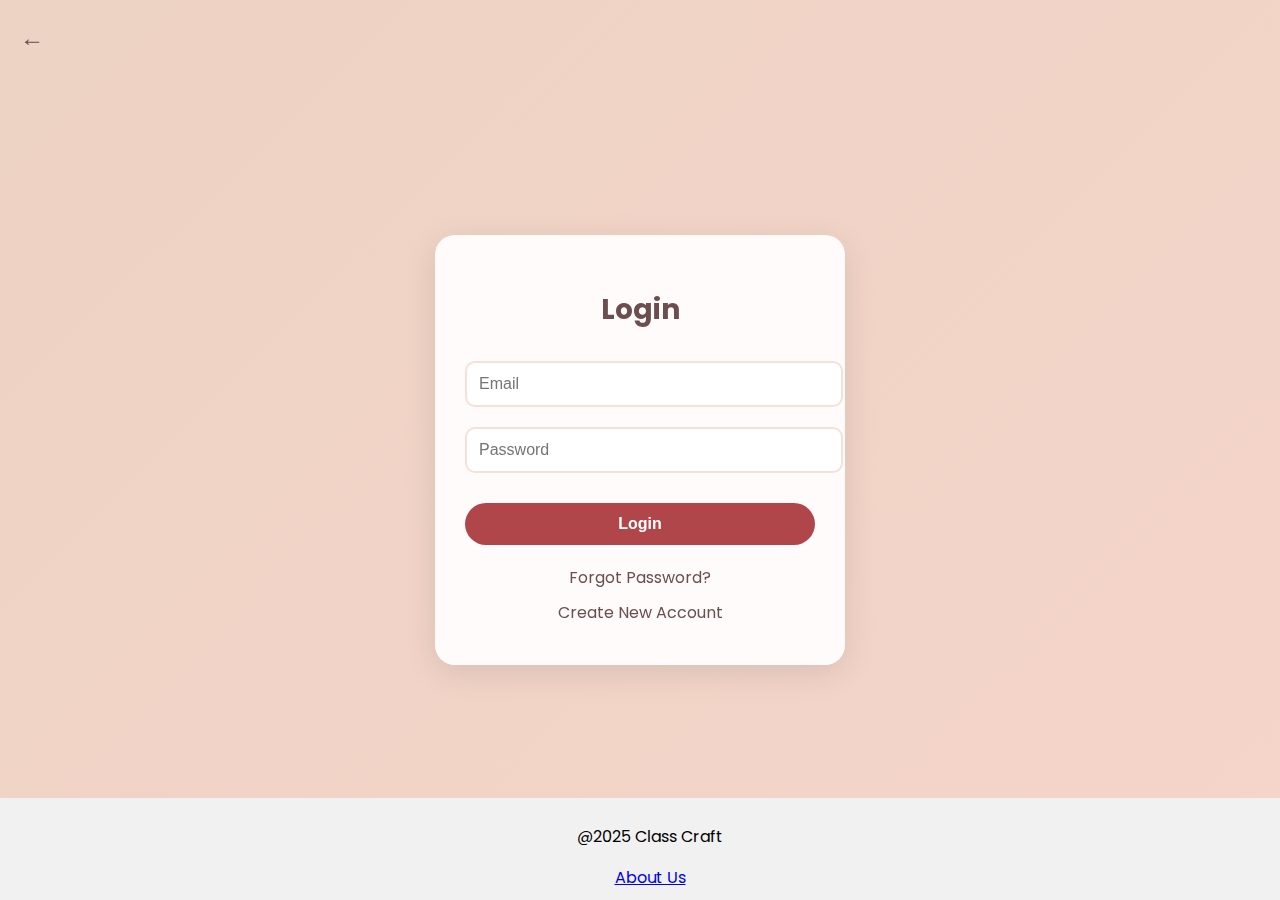
<file: index3.html>
<!DOCTYPE html>
<html lang="en">
<head>
    <link rel="icon" type="image/png" href="Logo.png">
    <meta charset="UTF-8">
    <meta name="viewport" content="width=device-width, initial-scale=1.0">
    <title>Login Page</title>
    <link href="https://fonts.googleapis.com/css2?family=Poppins:wght@300;400;500;600;700&display=swap" rel="stylesheet">
    <link rel="stylesheet" href="styles3.css">
</head>
<body>
    <a href="index.html" class="back-button">←</a>
    <main>
        <div class="login-container">
        <h2>Login</h2>
        <input type="email" id="login-email" placeholder="Email" required>
        <input type="password" id="login-password" placeholder="Password" required>
        <button onclick="login()">Login</button>
        <p id="error-message" style="color: red;"></p>
        <div class="links">
            <a href="index6.html">Forgot Password?</a>
            <a href="index5.html">Create New Account</a>
        </div>
        </div>
    </main>

    <script src="script3.js"></script>
    <footer>
        <p>@2025 Class Craft</p>
        <div class="footer-links">
            <a href="about.html" class="about-link">About Us</a>
        </div>
    </footer>
</body>
</html>
</file>
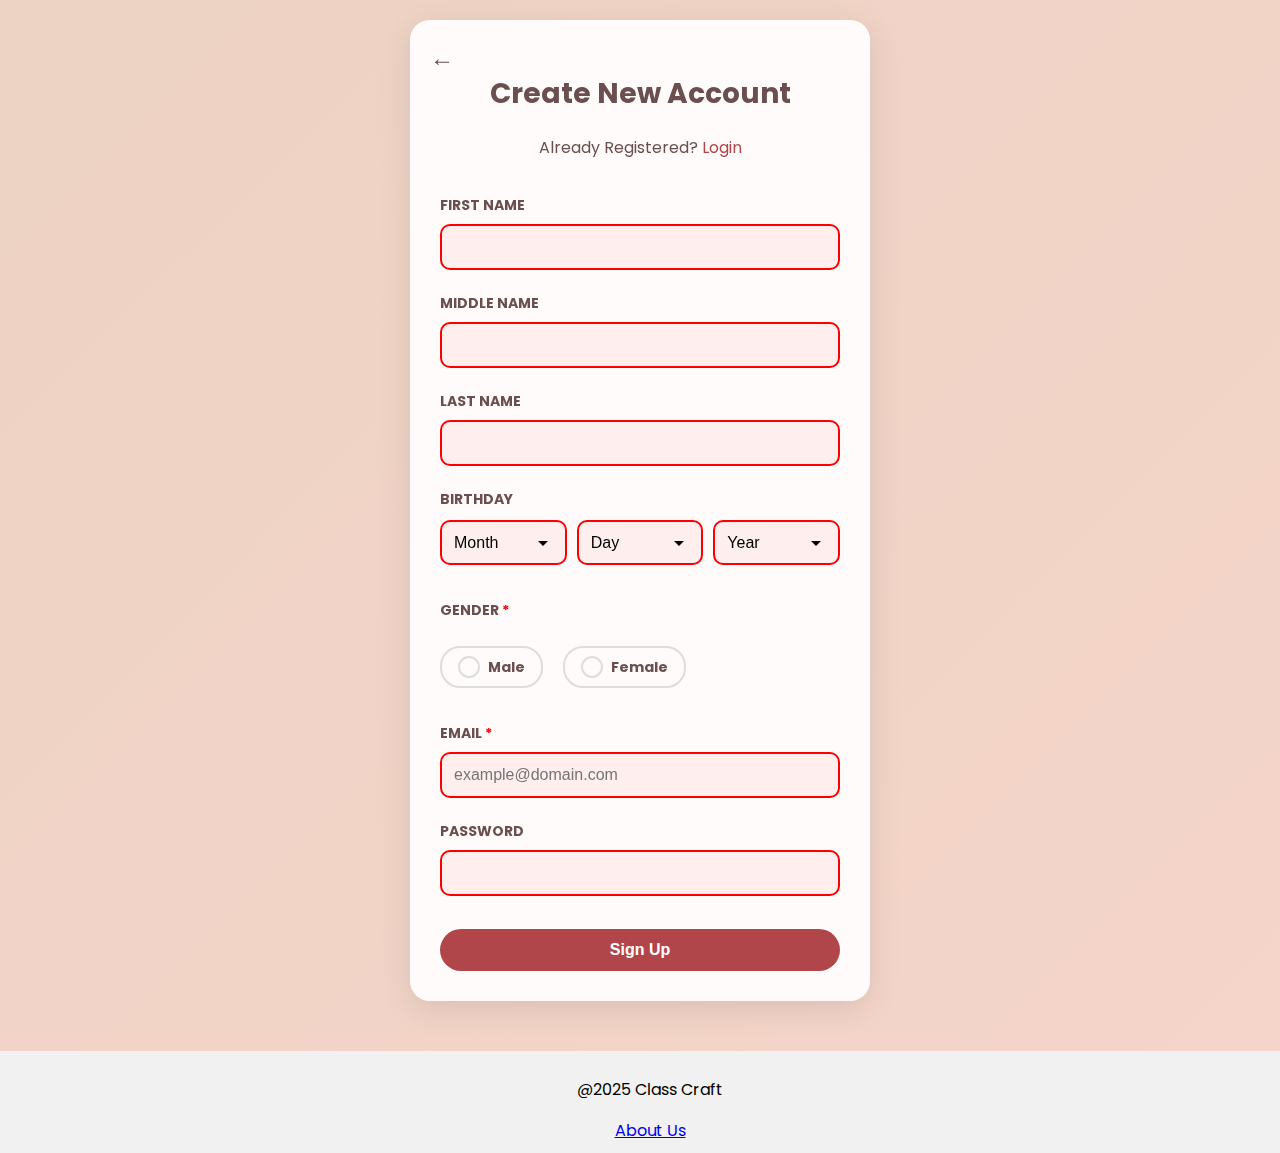
<file: index5.html>
<!DOCTYPE html>
<html lang="en">
<head>
    <link rel="icon" type="image/png" href="Logo.png">
    <meta charset="UTF-8">
    <meta name="viewport" content="width=device-width, initial-scale=1.0">
    <title>Create New Account</title>
    <link href="https://fonts.googleapis.com/css2?family=Poppins:wght@300;400;500;600;700&display=swap" rel="stylesheet">
    <link rel="stylesheet" href="styles5.css">
</head>
<body>
    <main>
    <div class="container">
        <a href="index3.html" class="back-button">←</a>
        <h2>Create New Account</h2>
        <p class="login-text">Already Registered? <a href="index3.html">Login</a></p>
        <form id="signup-form">
            <label for="firstName">FIRST NAME</label>
            <input type="text" id="firstName" required>

            <label for="middleName">MIDDLE NAME</label>
            <input type="text" id="middleName" required>

            <label for="lastName">LAST NAME</label>
            <input type="text" id="lastName" required>

            <label>BIRTHDAY</label>
            <div class="birthday-inputs">
                <select id="birthMonth" required>
                    <option value="">Month</option>
                    <option value="1">January</option>
                    <option value="2">February</option>
                    <option value="3">March</option>
                    <option value="4">April</option>
                    <option value="5">May</option>
                    <option value="6">June</option>
                    <option value="7">July</option>
                    <option value="8">August</option>
                    <option value="9">September</option>
                    <option value="10">October</option>
                    <option value="11">November</option>
                    <option value="12">December</option>
                </select>
                <select id="birthDay" required>
                    <option value="">Day</option>
                    <script>
                        for(let i = 1; i <= 31; i++) {
                            document.write(`<option value="${i}">${i}</option>`);
                        }
                    </script>
                </select>
                <select id="birthYear" required>
                    <option value="">Year</option>
                    <script>
                        for(let i = 1960; i <= 2025; i++) {
                            document.write(`<option value="${i}">${i}</option>`);
                        }
                    </script>
                </select>
            </div>

            <label>GENDER <span style="color: red">*</span></label>
            <div class="gender-selection">
                <label class="gender-option">
                    <input type="radio" name="gender" value="male" required
                        oninvalid="this.setCustomValidity('Please select your gender')"
                        oninput="this.setCustomValidity('')">
                    <span class="radio-custom"></span>
                    <span>Male</span>
                </label>
                <label class="gender-option">
                    <input type="radio" name="gender" value="female" required
                        oninvalid="this.setCustomValidity('Please select your gender')"
                        oninput="this.setCustomValidity('')">
                    <span class="radio-custom"></span>
                    <span>Female</span>
                </label>
            </div>

            <label for="email">EMAIL <span style="color: red">*</span></label>
            <input type="email" id="email" 
                pattern="[a-zA-Z0-9._%+-]+@[a-zA-Z0-9.-]+\.[a-zA-Z]{2,}$" 
                title="Please enter a valid email address (e.g., example@domain.com)" 
                required
                oninvalid="this.setCustomValidity('Please enter a valid email address')"
                oninput="this.setCustomValidity('')"
                placeholder="example@domain.com">

            <label for="password">PASSWORD</label>
            <input type="password" id="password" 
                pattern="^(?=.*[A-Za-z])(?=.*\d)[A-Za-z\d]{8,}$"
                title="Password must be at least 8 characters long and include both letters and numbers"
                required
                oninvalid="this.setCustomValidity('Password must be at least 8 characters long and include both letters and numbers')"
                oninput="this.setCustomValidity('')">

            <button type="submit">Sign Up</button>
        </form>
    </div>
    </main>
    <script src="script5.js"></script>
    <footer>
        <p>@2025 Class Craft</p>
        <div class="footer-links">
            <a href="about.html" class="about-link">About Us</a>
        </div>
    </footer>
</body>
</html>
</file>
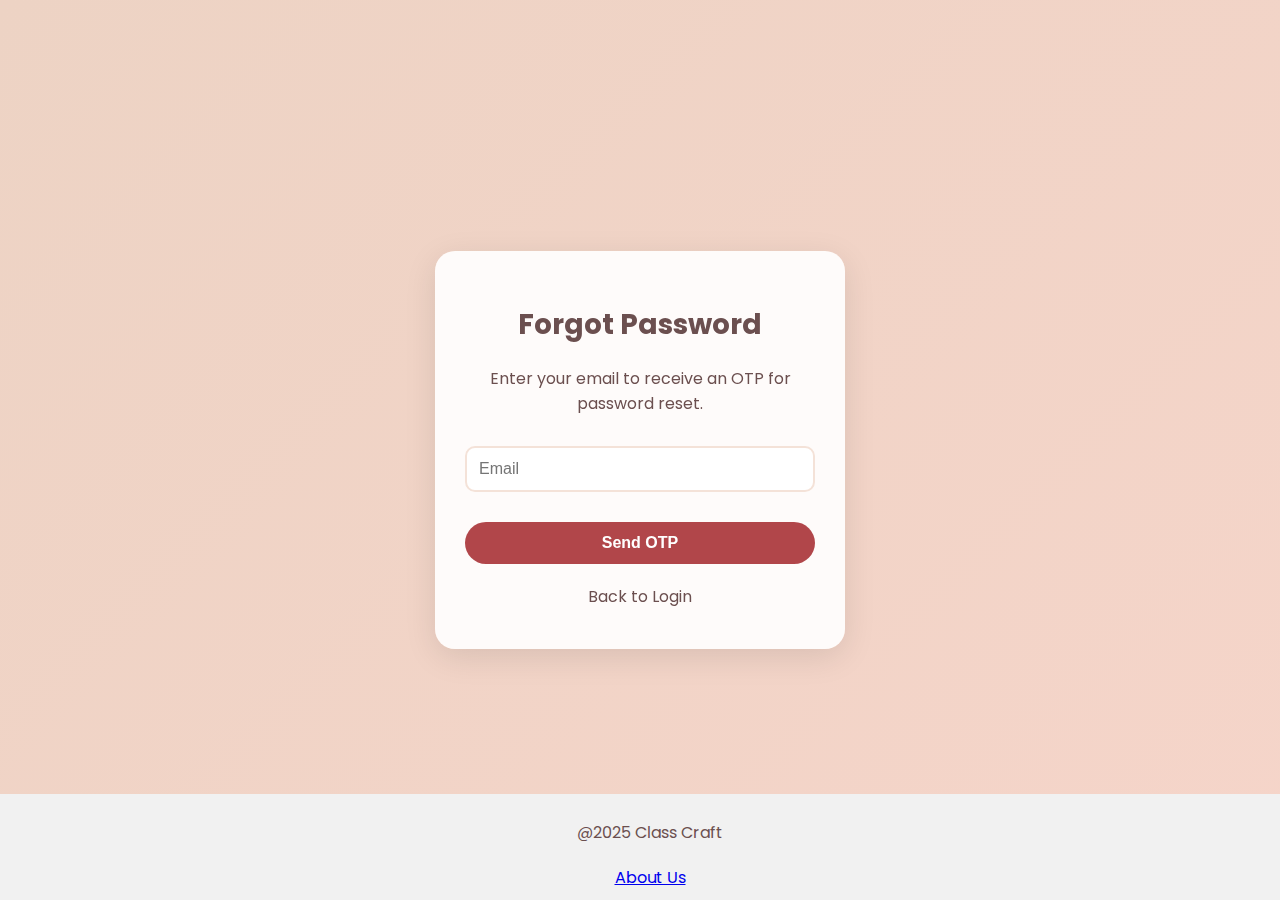
<file: index6.html>
<!DOCTYPE html>
<html lang="en">
<head>
    <link rel="icon" type="image/png" href="Logo.png">
    <meta charset="UTF-8">
    <meta name="viewport" content="width=device-width, initial-scale=1.0">
    <title>Forgot Password</title>
    <link href="https://fonts.googleapis.com/css2?family=Poppins:wght@300;400;500;600;700&display=swap" rel="stylesheet">
    <link rel="stylesheet" href="styles6.css">
</head>
<body>
    <main>
        <div class="forgot-password-container">
        <h2>Forgot Password</h2>
        <p>Enter your email to receive an OTP for password reset.</p>
        <input type="email" id="forgot-email" placeholder="Email" required>
        <button onclick="sendResetLink()" class="black-button">Send OTP</button>
        <p id="confirmation-message"></p>

        <!-- OTP Verification Section -->
        <div id="otp-section" style="display: none;">
            <p>Enter the OTP sent to your email:</p>
            <input type="text" id="otp-input" placeholder="Enter OTP" required>
            <button onclick="verifyOTP()" class="black-button">Verify OTP</button>
        </div>

        <!-- Password Reset Section -->
        <div id="password-section" style="display: none;">
            <p>Enter a new password (8+ characters with letters & numbers):</p>
            <input type="password" id="new-password" placeholder="New Password" required>
            <button onclick="resetPassword()" class="black-button">Reset Password</button>
        </div>

        <div class="links">
            <a href="index3.html">Back to Login</a>
        </div>
        </div>
    </main>

    <script src="script6.js"></script>
    <footer>
        <p>@2025 Class Craft</p>
        <div class="footer-links">
            <a href="about.html" class="about-link">About Us</a>
        </div>
    </footer>
</body>
</html>
</file>
<file: styles3.css>
@keyframes gradientBG {
  0% { background-position: 0% 50%; }
  50% { background-position: 100% 50%; }
  100% { background-position: 0% 50%; }
}

.back-button {
    text-decoration: none;
    color: #6b4f4f;
    font-size: 24px;
    position: absolute;
    top: 20px;
    left: 20px;
    transition: color 0.3s;
}

.back-button:hover {
    background-color: #b1464a;
    color: white;
}

body {
  font-family: 'Poppins', sans-serif;
  margin: 0;
  padding: 0;
  background: linear-gradient(-45deg, #f4e2d8, #e6d2c3, #f8d5cb, #edd3c4);
  background-size: 400% 400%;
  animation: gradientBG 15s ease infinite;
  display: flex;
  flex-direction: column;
  min-height: 100vh;
}

main {
  flex: 1;
  display: flex;
  justify-content: center;
  align-items: center;
}

.container, .login-container {
  background: rgba(255, 255, 255, 0.9);
  padding: 30px;
  border-radius: 20px;
  box-shadow: 0 8px 32px rgba(0, 0, 0, 0.1);
  text-align: center;
  width: 90%;
  max-width: 350px;
  margin: 20px;
  backdrop-filter: blur(10px);
}

@media (max-width: 768px) {
  body {
    padding: 10px;
  }

  main {
    min-height: calc(100vh - 60px);
  }

  .login-container {
    width: 90%;
    max-width: none;
    padding: 25px 15px;
    margin: 10px auto;
    border-radius: 15px;
  }

  h2 {
    font-size: 24px;
    margin-bottom: 15px;
  }

  input {
    padding: 12px;
    margin: 8px 0;
    font-size: 16px;
  }

  button {
    margin-top: 15px;
    padding: 14px;
    font-size: 16px;
  }

    input[type="email"],
    input[type="password"] {
        width: 100%;
        font-size: 14px;
    }

    button {
        width: 100%;
    }

    .links {
        flex-direction: column;
        gap: 10px;
    }

    .back-button {
        top: 10px;
        left: 10px;
    }
}

h2 {
  color: #6b4f4f;
  margin-bottom: 20px;
  font-size: 28px;
}

input {
  width: 100%;
  padding: 12px;
  margin: 10px 0;
  border: 2px solid #f4e2d8;
  border-radius: 10px;
  font-size: 16px;
  transition: all 0.3s ease;
}

input:focus {
  border-color: #b1464a;
  outline: none;
}

button {
  background: #b1464a;
  color: white;
  padding: 12px;
  border: none;
  border-radius: 25px;
  cursor: pointer;
  margin-top: 20px;
  width: 100%;
  font-weight: bold;
  font-size: 16px;
  transition: all 0.3s ease;
}

button:hover {
  transform: translateY(-2px);
  box-shadow: 0 5px 15px rgba(177, 70, 74, 0.3);
}

.links {
  margin-top: 20px;
}

.links a {
  text-decoration: none;
  color: #6b4f4f;
  display: block;
  margin: 10px 0;
  transition: color 0.3s;
}

.links a:hover {
  color: #b1464a;
}

footer {
  text-align: center;
  padding: 10px;
  background-color: #f1f1f1;
  position: fixed;
  bottom: 0;
  width: 100%;
}

.notification {
  position: fixed;
  top: 20px;
  right: 20px;
  padding: 15px 25px;
  border-radius: 10px;
  color: white;
  font-weight: bold;
  z-index: 1000;
  animation: slideIn 0.3s ease;
}

.success {
  background-color: #4CAF50;
}

.error {
  background-color: #f44336;
}

@keyframes slideIn {
  from {
    transform: translateX(100%);
    opacity: 0;
  }
  to {
    transform: translateX(0);
    opacity: 1;
  }
}
</file>
<file: styles5.css>
@keyframes gradientBG {
  0% { background-position: 0% 50%; }
  50% { background-position: 100% 50%; }
  100% { background-position: 0% 50%; }
}

@keyframes slideIn {
  from { transform: translateY(-20px); opacity: 0; }
  to { transform: translateY(0); opacity: 1; }
}

body {
  font-family: 'Poppins', sans-serif;
  margin: 0;
  padding: 0;
  background: linear-gradient(-45deg, #f4e2d8, #e6d2c3, #f8d5cb, #edd3c4);
  background-size: 400% 400%;
  animation: gradientBG 15s ease infinite;
  display: flex;
  flex-direction: column;
  min-height: 100vh;
}

main {
  flex: 1;
  display: flex;
  justify-content: center;
  align-items: center;
  padding: 20px;
}

.container {
  animation: slideIn 0.5s ease-out;
}

.container {
  background: rgba(255, 255, 255, 0.9);
  padding: 30px;
  border-radius: 20px;
  box-shadow: 0 8px 32px rgba(0, 0, 0, 0.1);
  text-align: center;
  width: 400px;
  backdrop-filter: blur(10px);
}

h2 {
  color: #6b4f4f;
  margin-bottom: 20px;
  font-size: 28px;
}

.login-text {
  color: #6b4f4f;
  margin-bottom: 20px;
}

.login-text a {
  color: #b1464a;
  text-decoration: none;
}

form {
  display: flex;
  flex-direction: column;
  text-align: left;
}

label {
  color: #6b4f4f;
  font-size: 14px;
  font-weight: bold;
  margin-top: 15px;
}

input {
  padding: 12px;
  margin: 8px 0;
  border: 2px solid #f4e2d8;
  border-radius: 10px;
  font-size: 16px;
  transition: all 0.3s ease;
}

input:focus, select:focus {
  border-color: #b1464a;
  outline: none;
}

input[type="email"]:invalid {
  border-color: #ff0000;
  background-color: rgba(255, 0, 0, 0.05);
}

input:not(:placeholder-shown):valid,
select:valid:not([value=""]) {
  border-color: #4CAF50;
  background-color: rgba(76, 175, 80, 0.05);
}

input:not(:placeholder-shown):invalid,
select:invalid {
  border-color: #ff0000;
  background-color: rgba(255, 0, 0, 0.05);
}

.birthday-inputs select:valid:not([value=""]) {
  border-color: #4CAF50;
  background-color: rgba(76, 175, 80, 0.05);
}

.birthday-inputs select:invalid {
  border-color: #ff0000;
  background-color: rgba(255, 0, 0, 0.05);
}

button {
  background: #b1464a;
  color: white;
  padding: 12px;
  border: none;
  border-radius: 25px;
  cursor: pointer;
  margin-top: 25px;
  font-weight: bold;
  font-size: 16px;
  transition: all 0.3s ease;
}

button:hover {
  background-color: #222;
}

.birthday-inputs {
    display: flex;
    gap: 10px;
    margin: 10px 0 20px;
}

.birthday-inputs select {
    flex: 1;
    padding: 12px;
    border: 2px solid #f4e2d8;
    border-radius: 10px;
    font-size: 16px;
    transition: all 0.3s ease;
    cursor: pointer;
    appearance: none;
    background: url("data:image/svg+xml,<svg xmlns='http://www.w3.org/2000/svg' width='24' height='24' viewBox='0 0 24 24'><path d='M7 10l5 5 5-5z'/></svg>") no-repeat right 10px center;
}

.birthday-inputs select:focus {
    border-color: #b1464a;
    outline: none;
}

.birthday-inputs select.valid {
    border-color: #4CAF50;
    background-color: #f0fff0;
}

.birthday-inputs select.invalid {
    border-color: #f44336;
    background-color: #fff0f0;
}

.gender-selection {
    display: flex;
    gap: 20px;
    margin: 10px 0 20px;
}

.gender-option {
    display: flex;
    align-items: center;
    gap: 8px;
    cursor: pointer;
    padding: 8px 16px;
    border: 2px solid #ddd;
    border-radius: 20px;
    transition: all 0.3s ease;
}

.gender-option:hover {
    border-color: #000;
}

.gender-option input[type="radio"] {
    display: none;
}

.radio-custom {
    width: 18px;
    height: 18px;
    border: 2px solid #ddd;
    border-radius: 50%;
    display: inline-block;
    position: relative;
}

.radio-custom:after {
    content: '';
    width: 10px;
    height: 10px;
    background: #000;
    border-radius: 50%;
    position: absolute;
    top: 50%;
    left: 50%;
    transform: translate(-50%, -50%) scale(0);
    transition: transform 0.2s ease;
}

.gender-option input[type="radio"]:checked + .radio-custom:after {
    transform: translate(-50%, -50%) scale(1);
}

.gender-option input[type="radio"]:checked + .radio-custom {
    border-color: #000;
}

.gender-option input[type="radio"]:checked ~ span:last-child {
    font-weight: bold;
}

.back-button {
  text-decoration: none;
  color: #6b4f4f;
  font-size: 24px;
  position: absolute;
  top: 20px;
  left: 20px;
  transition: color 0.3s;
}

.back-button:hover {
  color: #b1464a;
}

.notification {
    position: fixed;
    top: 20px;
    right: 20px;
    padding: 15px 25px;
    background: rgba(255, 255, 255, 0.95);
    border-radius: 10px;
    box-shadow: 0 4px 15px rgba(0, 0, 0, 0.15);
    transform: translateX(150%);
    transition: transform 0.5s ease;
    z-index: 1000;
    display: flex;
    align-items: center;
    gap: 10px;
}

.notification.show {
    transform: translateX(0);
}

.notification.success {
    border-left: 4px solid #4CAF50;
}

.notification.error {
    border-left: 4px solid #f44336;
}

.notification-icon {
    font-size: 20px;
}

.notification-message {
    color: #333;
    font-size: 14px;
    margin: 0;
}

footer {
    text-align: center;
    padding: 10px;
    background-color: #f1f1f1;
    width: 100%;
    margin-top: 30px;
}

@media (max-width: 768px) {
    body {
        padding: 10px;
    }

    main {
        padding: 10px;
        min-height: calc(100vh - 60px);
    }

    .container {
        width: 95%;
        padding: 20px 15px;
        margin: 10px auto;
        max-width: none;
    }

    h2 {
        font-size: 24px;
        margin-bottom: 15px;
    }

    .birthday-inputs {
        flex-direction: row;
        gap: 8px;
    }

    .birthday-inputs select {
        padding: 10px;
        font-size: 14px;
    }

    .gender-selection {
        flex-direction: row;
        justify-content: center;
        gap: 15px;
    }

    .gender-option {
        padding: 10px;
        width: auto;
    }

    input, textarea {
        padding: 12px;
        font-size: 16px;
        margin: 6px 0 12px;
    }

    label {
        font-size: 14px;
    }

    button[type="submit"] {
        padding: 14px;
        font-size: 16px;
        margin-top: 20px;
    }
}
</file>
<file: styles6.css>
@keyframes gradientBG {
  0% { background-position: 0% 50%; }
  50% { background-position: 100% 50%; }
  100% { background-position: 0% 50%; }
}

@keyframes fadeIn {
  from { opacity: 0; transform: translateY(-10px); }
  to { opacity: 1; transform: translateY(0); }
}

body {
  font-family: 'Poppins', sans-serif;
  margin: 0;
  padding: 0;
  background: linear-gradient(-45deg, #f4e2d8, #e6d2c3, #f8d5cb, #edd3c4);
  background-size: 400% 400%;
  animation: gradientBG 15s ease infinite;
  display: flex;
  flex-direction: column;
  min-height: 100vh;
}

main {
  flex: 1;
  display: flex;
  justify-content: center;
  align-items: center;
}

.forgot-password-container {
  animation: fadeIn 0.5s ease-out;
}

#otp-section, #password-section {
  animation: fadeIn 0.5s ease-out;
}

.forgot-password-container {
  background: rgba(255, 255, 255, 0.9);
  padding: 30px;
  border-radius: 20px;
  box-shadow: 0 8px 32px rgba(0, 0, 0, 0.1);
  text-align: center;
  width: 350px;
  backdrop-filter: blur(10px);
}

h2 {
  color: #6b4f4f;
  margin-bottom: 20px;
  font-size: 28px;
}

p {
  color: #6b4f4f;
  margin-bottom: 20px;
}

input {
  width: 100%;
  padding: 12px;
  margin: 10px 0;
  border: 2px solid #f4e2d8;
  border-radius: 10px;
  font-size: 16px;
  transition: all 0.3s ease;
  box-sizing: border-box;
}

input:focus {
  border-color: #b1464a;
  outline: none;
}

.black-button {
  background: #b1464a;
  color: white;
  padding: 12px;
  border: none;
  border-radius: 25px;
  cursor: pointer;
  margin-top: 20px;
  width: 100%;
  font-weight: bold;
  font-size: 16px;
  transition: all 0.3s ease;
}

.black-button:hover {
  transform: translateY(-2px);
  box-shadow: 0 5px 15px rgba(177, 70, 74, 0.3);
}

.links {
  margin-top: 20px;
}

.links a {
  text-decoration: none;
  color: #6b4f4f;
  display: block;
  margin: 10px 0;
  transition: color 0.3s;
}

.links a:hover {
  color: #b1464a;
}

.notification {
  position: fixed;
  top: 20px;
  right: 20px;
  padding: 15px 25px;
  background: rgba(255, 255, 255, 0.95);
  border-radius: 10px;
  box-shadow: 0 4px 15px rgba(0, 0, 0, 0.15);
  transform: translateX(150%);
  transition: transform 0.5s ease;
  z-index: 1000;
  display: flex;
  align-items: center;
  gap: 10px;
}

.notification.show {
  transform: translateX(0);
}

.notification.success {
  border-left: 4px solid #4CAF50;
}

.notification.error {
  border-left: 4px solid #f44336;
}

.notification-icon {
  font-size: 20px;
}

.notification-message {
  color: #333;
  font-size: 14px;
  margin: 0;
}

footer {
  text-align: center;
  padding: 10px;
  background-color: #f1f1f1;
  position: fixed;
  bottom: 0;
  width: 100%;
}

@media (max-width: 768px) {
    body {
        padding: 10px;
    }

    main {
        min-height: calc(100vh - 60px);
        padding: 10px;
    }

    .forgot-password-container {
        width: 90%;
        max-width: none;
        padding: 25px 15px;
        margin: 10px auto;
        border-radius: 15px;
    }

    h2 {
        font-size: 24px;
        margin-bottom: 15px;
    }

    input {
        padding: 12px;
        font-size: 16px;
        margin: 8px 0;
    }

    .black-button {
        padding: 14px;
        font-size: 16px;
        margin-top: 15px;
    }

    #otp-section, #password-section {
        margin-top: 20px;
    }

    .links {
        margin-top: 25px;
    }

    .links a {
        padding: 10px;
        font-size: 16px;
    }
}
</file>
